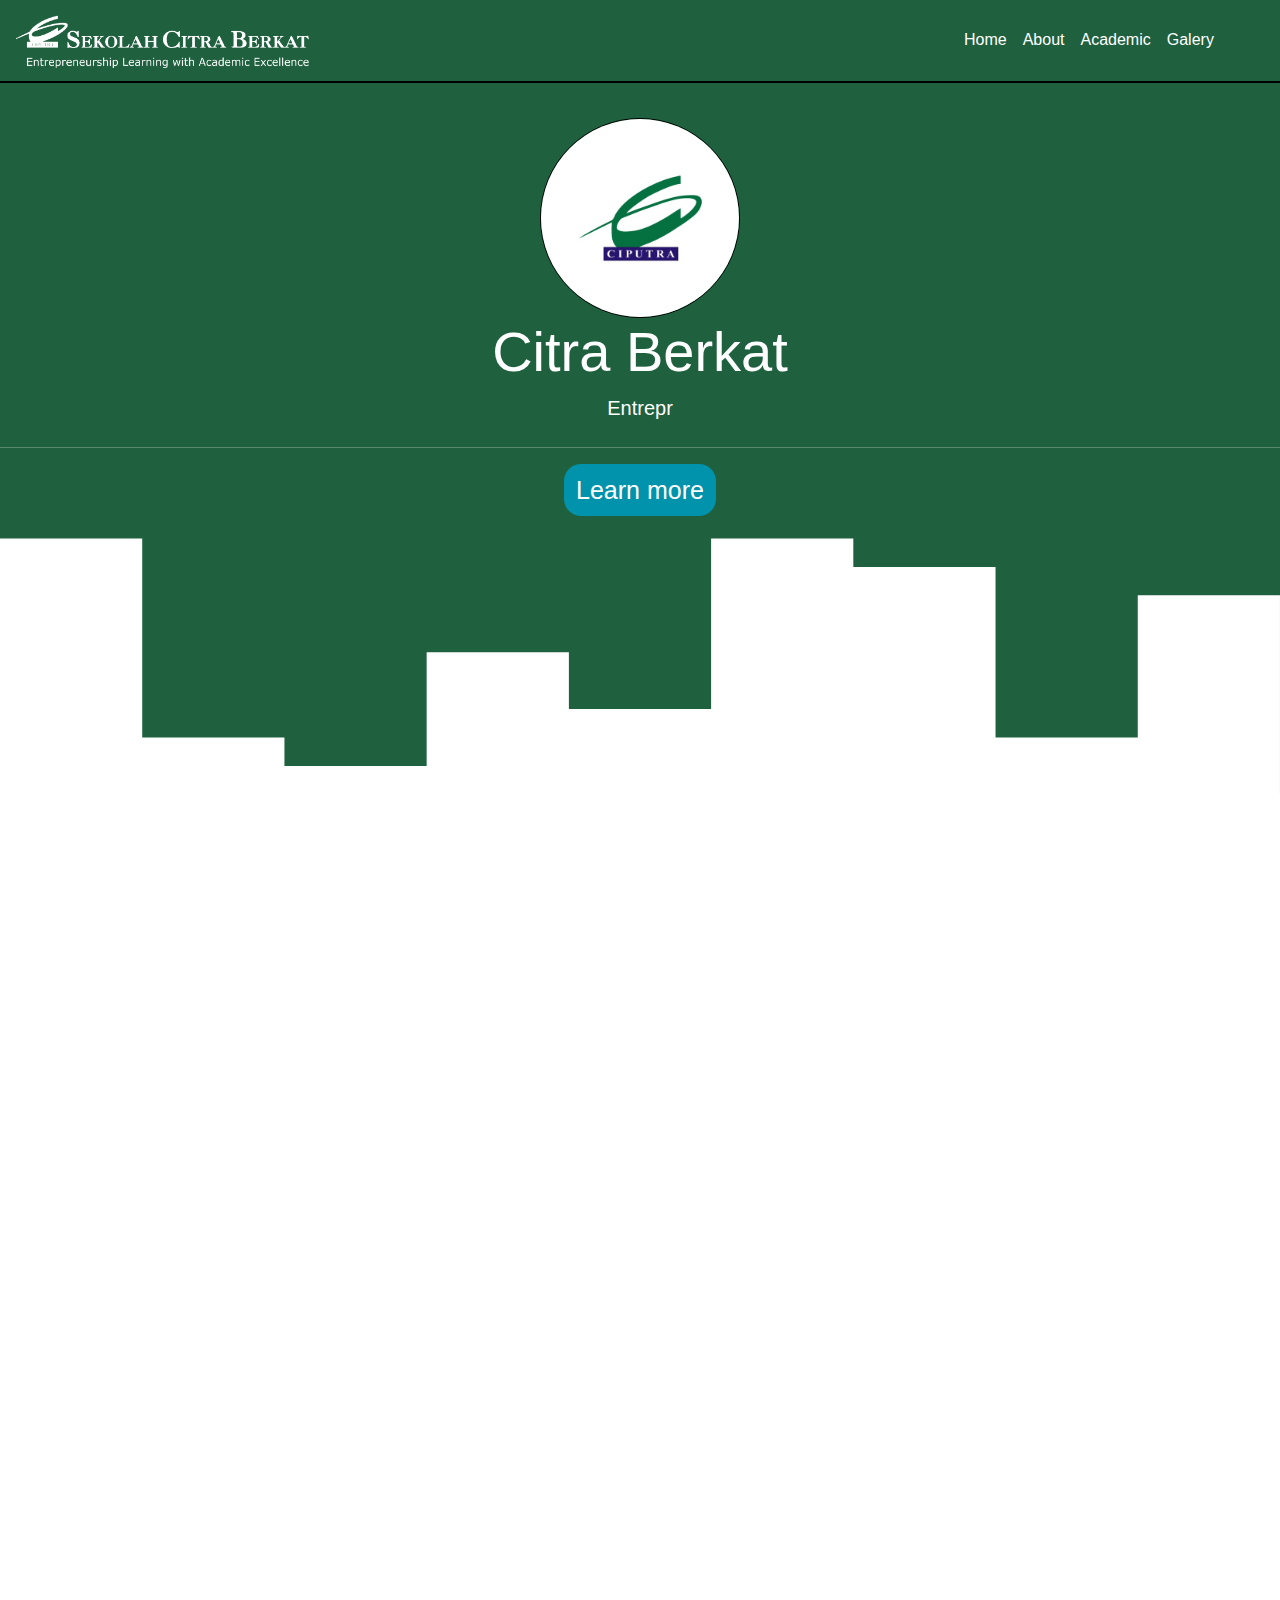
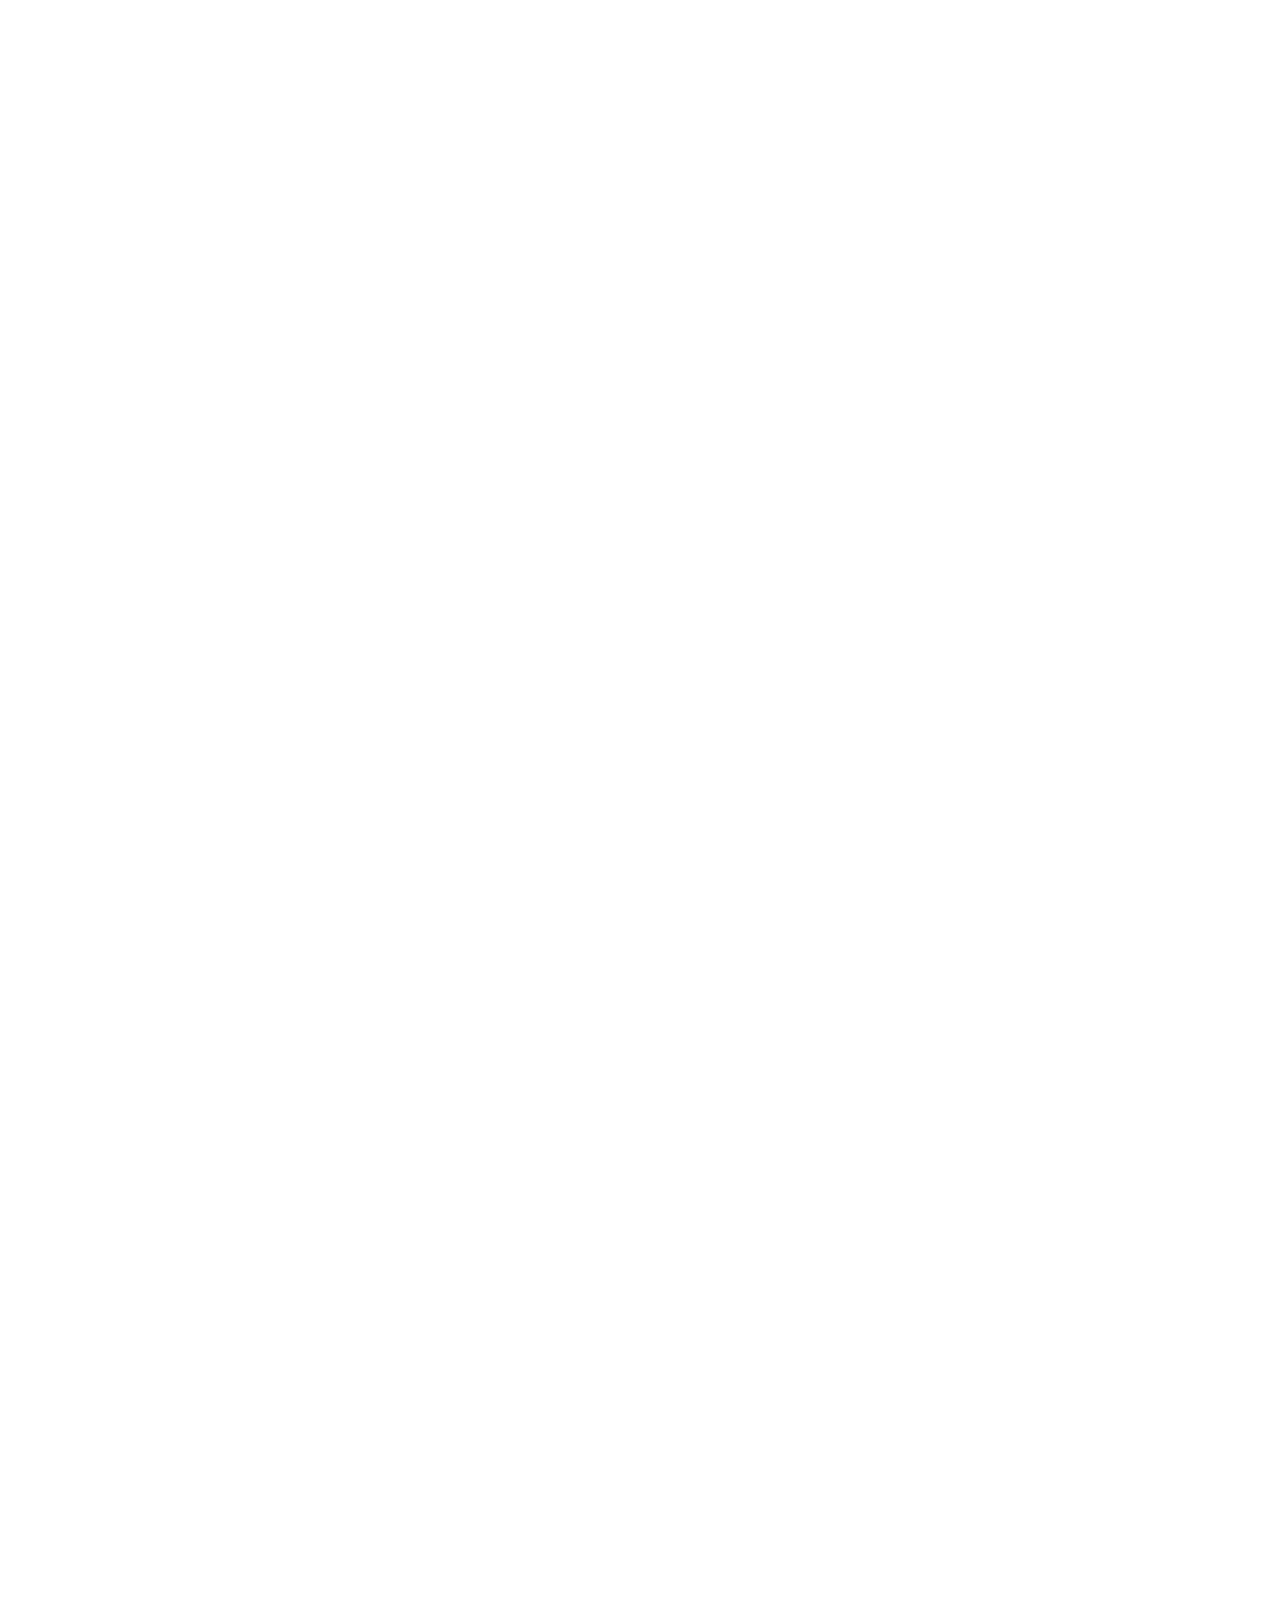
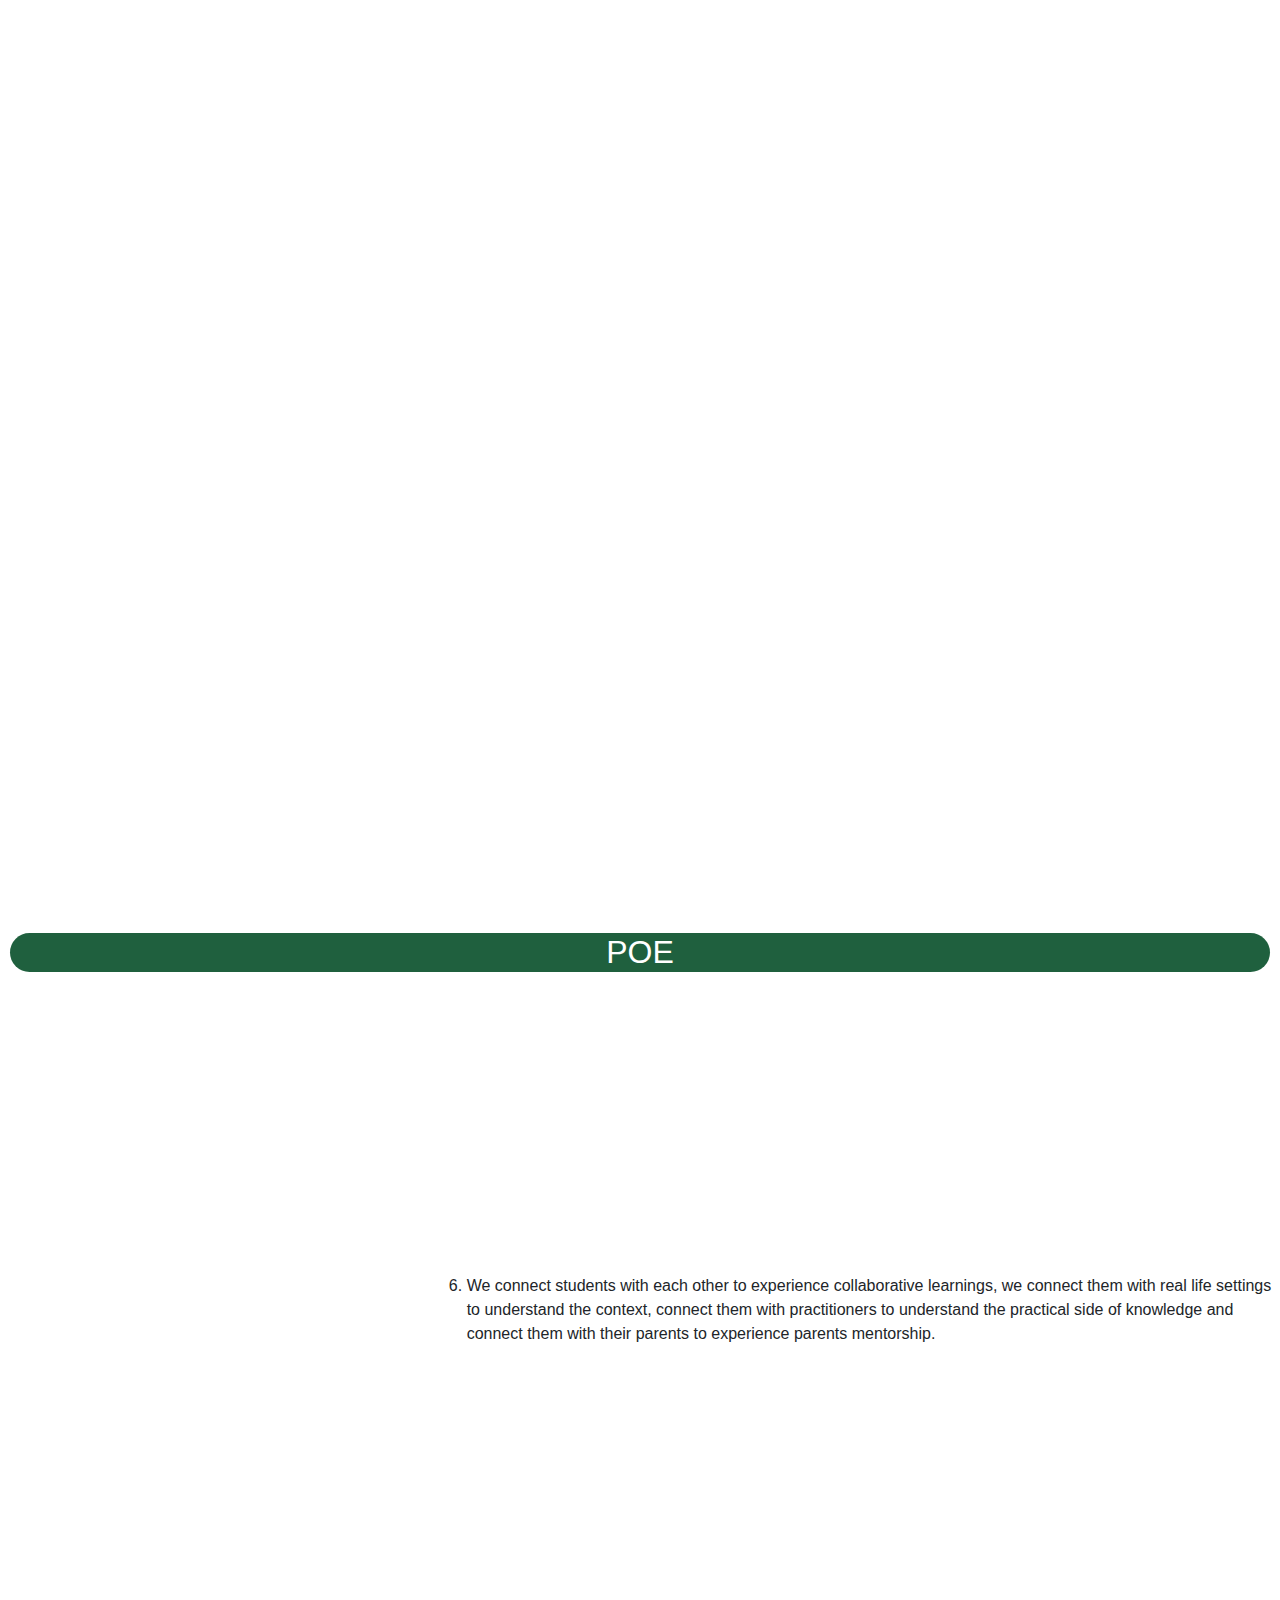
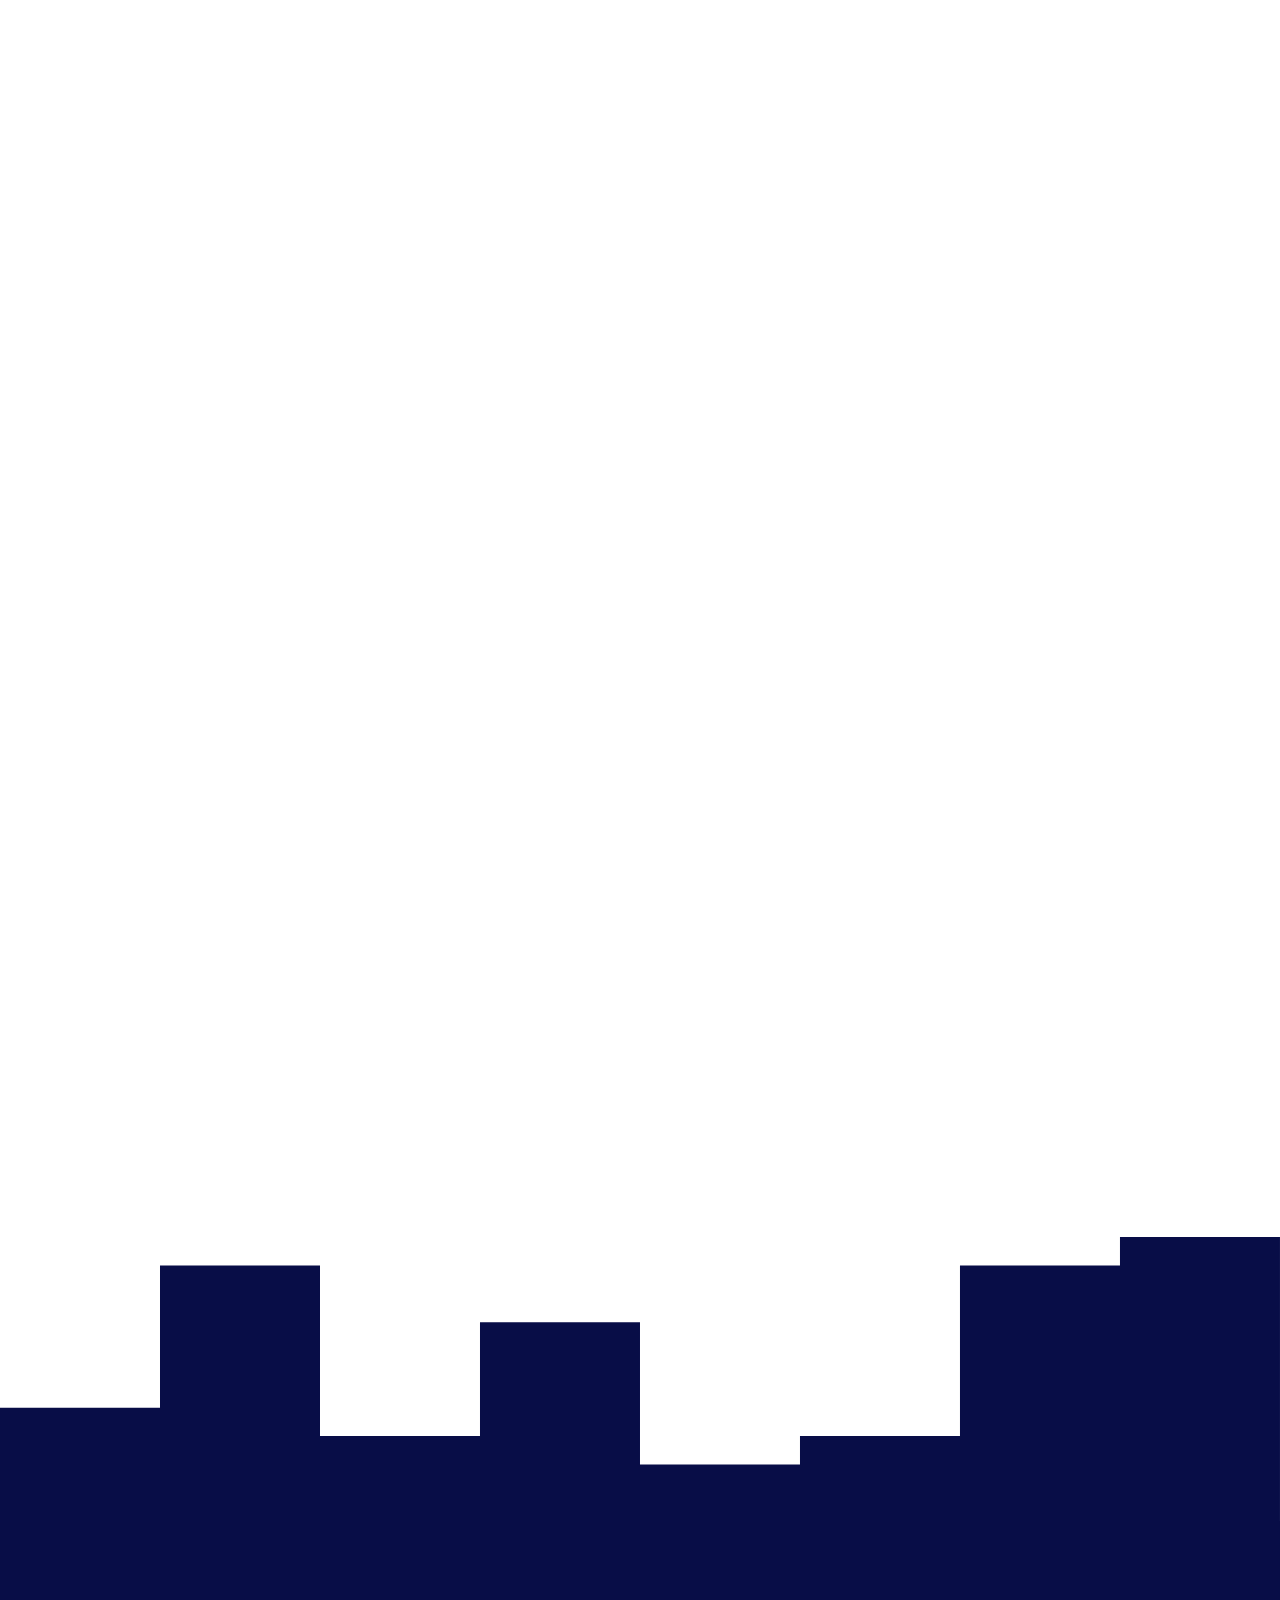
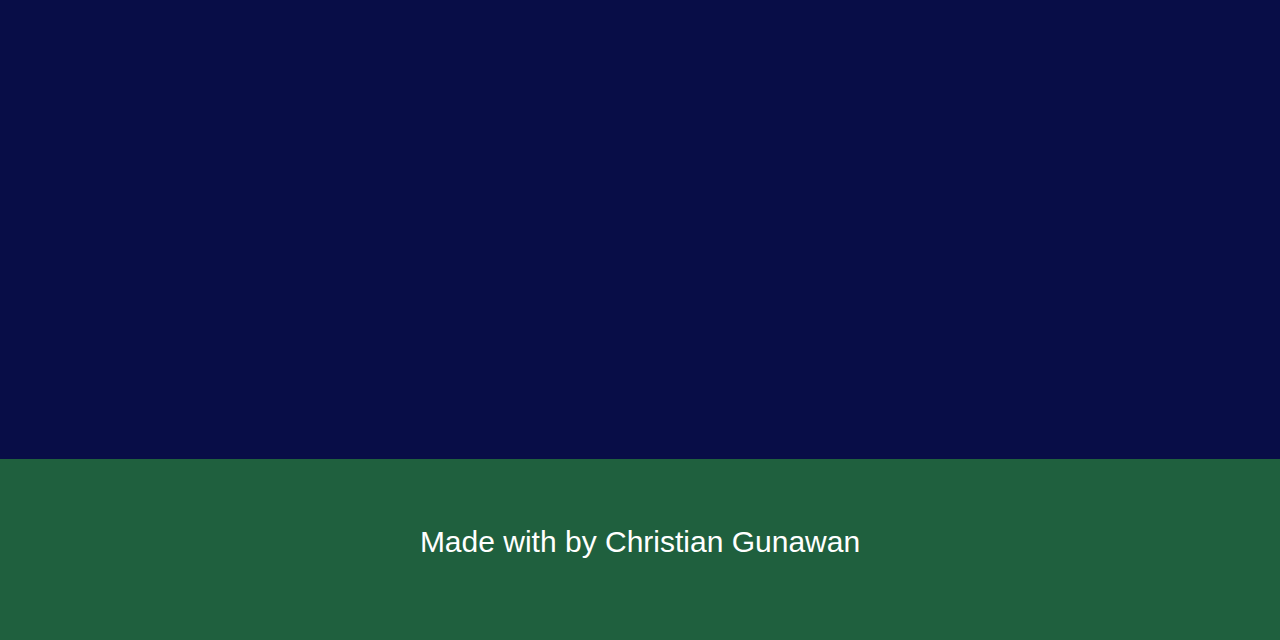
<file: html/index.html>
<!DOCTYPE html>
<html lang="en">

<head>
    <meta charset="UTF-8">
    <meta http-equiv="X-UA-Compatible" content="IE=edge">
    <meta name="viewport" content="width=device-width, initial-scale=1.0">
    <title>Citra Berkat</title>

    <!-- Bootstrap CSS -->
    <link rel="stylesheet" href="../asset/bootstrap-5.1.3-dist/css/bootstrap.min.css">

    <!-- My CSS -->
    <link rel="stylesheet" href="../css/style.css">

    <!-- Font Awesome -->
    <link rel="stylesheet" href="https://cdnjs.cloudflare.com/ajax/libs/font-awesome/6.1.1/css/all.min.css"
        integrity="sha512-KfkfwYDsLkIlwQp6LFnl8zNdLGxu9YAA1QvwINks4PhcElQSvqcyVLLD9aMhXd13uQjoXtEKNosOWaZqXgel0g=="
        crossorigin="anonymous" referrerpolicy="no-referrer" />

    <!-- Animate CSS -->
    <link rel="stylesheet" href="https://cdnjs.cloudflare.com/ajax/libs/animate.css/4.1.1/animate.min.css" />

    <!-- AOS Style -->
    <link href="https://unpkg.com/aos@2.3.1/dist/aos.css" rel="stylesheet">

    <!-- Faficon -->
    <link rel="apple-touch-icon-precomposed" sizes="57x57" href="../asset/favicomatic/apple-touch-icon-57x57.png" />
    <link rel="apple-touch-icon-precomposed" sizes="114x114" href="../asset/favicomatic/apple-touch-icon-114x114.png" />
    <link rel="apple-touch-icon-precomposed" sizes="72x72" href="../asset/favicomatic/apple-touch-icon-72x72.png" />
    <link rel="apple-touch-icon-precomposed" sizes="144x144" href="../asset/favicomatic/apple-touch-icon-144x144.png" />
    <link rel="apple-touch-icon-precomposed" sizes="60x60" href="../asset/favicomatic/apple-touch-icon-60x60.png" />
    <link rel="apple-touch-icon-precomposed" sizes="120x120" href="../asset/favicomatic/apple-touch-icon-120x120.png" />
    <link rel="apple-touch-icon-precomposed" sizes="76x76" href="../asset/favicomatic/apple-touch-icon-76x76.png" />
    <link rel="apple-touch-icon-precomposed" sizes="152x152" href="../asset/favicomatic/apple-touch-icon-152x152.png" />
    <link rel="icon" type="image/png" href="../asset/favicomatic/favicon-196x196.png" sizes="196x196" />
    <link rel="icon" type="image/png" href="../asset/favicomatic/favicon-96x96.png" sizes="96x96" />
    <link rel="icon" type="image/png" href="../asset/favicomatic/favicon-32x32.png" sizes="32x32" />
    <link rel="icon" type="image/png" href="../asset/favicomatic/favicon-16x16.png" sizes="16x16" />
    <link rel="icon" type="image/png" href="../asset/favicomatic/favicon-128.png" sizes="128x128" />
    <meta name="application-name" content="&nbsp;" />
    <meta name="msapplication-TileColor" content="#FFFFFF" />
    <meta name="msapplication-TileImage" content="mstile-144x144.png" />
    <meta name="msapplication-square70x70logo" content="mstile-70x70.png" />
    <meta name="msapplication-square150x150logo" content="mstile-150x150.png" />
    <meta name="msapplication-wide310x150logo" content="mstile-310x150.png" />
    <meta name="msapplication-square310x310logo" content="mstile-310x310.png" />

</head>

<body id="home">
    <!-- Navbar -->
    <nav class="navbar navbar-expand-lg fixed-top navbar-dark" id="navbar">
        <div class="container-fluid">
            <a class="navbar-brand" href="#">
                <img class="nav-logo" src="../asset/Logo SCB.png" alt="Logo Sekolah Citra Berkat">
            </a>
            <button class="navbar-toggler" type="button" data-bs-toggle="collapse" data-bs-target="#navbarNavAltMarkup"
                aria-controls="navbarNavAltMarkup" aria-expanded="false" aria-label="Toggle navigation">
                <i class="fa-solid fa-circle-chevron-down icons-bars"></i>
            </button>
            <div class="collapse navbar-collapse navbar-link" id="navbarNavAltMarkup">
                <div class="navbar-nav">
                    <a class="nav-link active text-end nav-hover" href="#home">Home</a>
                    <a class="nav-link active text-end nav-hover" href="#about">About</a>
                    <a class="nav-link active text-end nav-hover" href="#academic">Academic</a>
                    <a class="nav-link active text-end nav-hover" href="#galery">Galery</a>
                </div>
            </div>
        </div>
    </nav>

    <!-- Jumbotron -->
    <div class="jumbotron mt-5 text-center">
        <div class="d-flex justify-content-center">
            <img data-tilt data-tilt data-tilt-glare data-tilt-max-glare="0.8" src="../asset/Logo citra raya.jpg"
                alt="Citra Raya">
        </div>
        <h1 class="display-4">Citra Berkat</h1>
        <p class="lead"><span id="animate-typing"></span></p>
        <hr class="my-4">
        <a class="jumbotron-button" href="#about">Learn more</a>
        <svg xmlns="http://www.w3.org/2000/svg" viewBox="0 0 1440 320">
            <path fill="#ffff" fill-opacity="1"
                d="M0,256L0,32L160,32L160,256L320,256L320,288L480,288L480,160L640,160L640,224L800,224L800,32L960,32L960,64L1120,64L1120,256L1280,256L1280,96L1440,96L1440,320L1280,320L1280,320L1120,320L1120,320L960,320L960,320L800,320L800,320L640,320L640,320L480,320L480,320L320,320L320,320L160,320L160,320L0,320L0,320Z">
            </path>
        </svg>
    </div>

    <!-- About -->
    <div class="about" id="about">
        <div class="section">
            <div class="row">
                <div class="col">
                    <div class="about-text">
                        <h2 data-aos="fade-up" data-aos-duration="1000">About</h2>
                    </div>
                </div>
            </div>
            <!-- Ciputra Dream -->
            <div class="mt-5 card mb-3" data-aos="fade-down" data-aos-duration="1000o" data-tilt
                style="max-width: 100%;">
                <div class="row g-0 d-flex justify-content-center">
                    <div class="col-md">
                        <img src="../asset/ciputra dream.png" class="img-fluid rounded-start" alt="...">
                    </div>
                    <div class="col-md">
                        <div class="card-body">
                            <h5 class="card-title md">Ciputra Dream</h5>
                            <p class="card-text">
                                <span class="md">
                                    I strongly believe that a good entrepreneurial education is an important solution
                                    for
                                    the problems faced by the Indonesian young generation nowadays.

                                    “Entrepreneurship must be acquired at the early years in one’s life”.
                                </span>
                                <span class="md">
                                    Having an entrepreneurial attitude means having the thinking pattern, attitude and
                                    knowledge of an entrepreneur by which he is able to transform the valueless into
                                    valuable products,
                                </span>
                                <span class="md">
                                    “Changing and transforming trash into gold”
                                    “If I were to give a legacy to the young generation of this country then it would be
                                    the
                                    spirit of entrepreneurship”.
                                </span>
                            </p>
                            <p class="card-text"><small>Dr. (H.C.) Ir. Ciputra</small></p>
                        </div>
                    </div>
                </div>
            </div>
        </div>
        <!-- DIRECTOR'S WELCOME -->
        <div class="section">
            <div class="row">
                <div class="col about-text mt-5">
                    <h2 data-aos="flip-up" data-aos-duration="1000">
                        Director's Welcome
                    </h2>
                </div>
            </div>
            <div class="row mt-3 d-flex justify-content-center">
                <div class="col-lg-3 d-flex justify-content-center">
                    <img src="../asset/Boedi t.jpeg" data-tilt data-aos="zoom-in" data-aos-duration="1000"
                        alt="Boedi-Tjusila" class="dw-image">
                </div>
                <div class="col-lg d-flex justify-content-center">
                    <p data-aos="fade-left" data-aos-duration="1000">
                        The word “Global Citizen” becomes a very powerful force in the 21st century. Globalization has
                        had an impact for the people of the world where everyone has an opportunity to interact, learn
                        from each other, influence each other and many other things to achieve success. All these things
                        happen because of the rapid development of science and technology. The question is in the rapid
                        development of the world, what should be prepared and given by the world of education (school)
                        to someone (students) and what should be learned by the students in the teaching-learning
                        process in order to have a base for success in this life.
                    </p>
                </div>
                <div class="row">
                    <div class="col-lg-3 ms-1">
                        <p data-aos="fade-right" data-aos-duration="1000">
                            Have we ever thought when we entrust our child in a school since his/her kindergarten and
                            what kind of world he/she would encounter when he/she graduated from that school? What kind
                            of education, skills, learning process that is needed by children or students to be able to
                            cope with the challenges of present and future life?o
                        </p>
                    </div>
                    <div class="col-lg">
                        <p data-aos="flip-down" data-aos-duration="1000">
                            DR. (HC) Ir. Ciputra and Mr. Haryo Seno were the founders of Sekolah Citra Kasih and Sekolah
                            Citra Berkat. Sekolah Citra Kasih was established in 2003 and Sekolah Citra Berkat was
                            established in 2004. The aim of schools establishment is to bring intelligence and
                            prosperity to the nation. In the process of achieving that goal, the founders believe of a
                            holistic and quality education; particularly entrepreneurship education which is a way out
                            for young people to achieve success.
                        </p>
                    </div>
                    <div class="col-lg" data-aos="fade-up-left" data-aos-duration="1000">
                        <p>
                            Entrepreneurship education program is designed to build a system and learning that can
                            encourage the students to have mind set and action pattern which is innovative and creative.
                            The students can create something that has added value through exploration process of
                            knowledge and skills they have experienced. All of the above, we name the program as
                            Entrepreneurship Education Program K-12 Ciputra Way. This educational program is one
                            organized to have a qualified and holistic education.
                        </p>
                    </div>
                </div>
                <div class="row">
                    <div class="col-md ms-1" data-aos="fade-down-right" data-aos-duration="1000">
                        <p>
                            Entrepreneurship Education Program K-12 Ciputra Way is a unique program in Sekolah Citra
                            Kasih and Sekolah Citra Berkat. The students from Kindergarten to High School have been
                            educated, trained and equipped with good quality of education. Entrepreneurship and complete
                            life skills are added to form a resilient character based on the age of the child’s
                            psychological and spiritual development. School administrators believe that excellent and
                            holistic quality of education as well as entrepreneurship education program K-12 Ciputra Way
                            experienced by students in the teaching and learning process will produce graduates who are
                            able to achieve success in their life and will be blessing to others and the nation.
                        </p>
                    </div>
                </div>
            </div>
        </div>
        <!-- Vision, Mission, and School Culture -->
        <div class="section mt-5">
            <div class="row">
                <div class="col">
                    <div class="about-text">
                        <h2 data-aos="fade-up">Our Vision</h2>
                    </div>
                </div>
            </div>
            <div class="row">
                <div class="col d-flex justify-content-center mt-4 text-center">
                    <h3 data-aos="flip-left" data-aos-duration="2000">
                        Nurturing entrepreneurial spirit within holistic education.
                    </h3>
                </div>
            </div>
            <div class="row mt-5">
                <div class="col">
                    <div class="about-text mb-5">
                        <h2 data-aos="fade-up">
                            Our Mission
                        </h2>
                    </div>
                </div>
            </div>
            <div class="row">
                <div class="col d-flex justify-content-center text-center">
                    <h3 data-aos="flip-right" data-aos-duration="2000">
                        To educate and nurture the children to have Godly character and academic excellence, equipping
                        them to be an entrepreneur to transform the nation.
                    </h3>
                </div>
            </div>
            <div class="row">
                <div class="col">
                    <div class="about-text mb-5 mt-5">
                        <h2 data-aos="fade-up">
                            School Culture
                        </h2>
                    </div>
                </div>
            </div>
            <div class="row">
                <div class="col-lg-4 d-flex justify-content-center">
                    <img src="../asset/integrity.png" alt="integrity" class="vms-img" data-aos="zoom-in-out"
                        data-aos-duration="3000" data-tilt>
                </div>
                <div class="col-lg-4 d-flex justify-content-center">
                    <img src="../asset/professionalism.png" alt="professionalism" class="vms-img" class="vms-img"
                        data-aos="zoom-in-out" data-aos-duration="3000" data-tilt>
                </div>
                <div class="col-lg-4 d-flex justify-content-center">
                    <img src="../asset/entrepreneurship.png" alt="entrepreneurship" class="vms-img" class="vms-img"
                        data-aos="zoom-in-out" data-aos-duration="3000" data-tilt>
                </div>
            </div>
        </div>
    </div>

    <!-- Academic -->
    <div class="academic" id="academic">
        <div class="academic-text d-flex justify-content-center" data-aos="fade-up" data-aos-duration="3000">
            <h2>Academic</h2>
        </div>
        <div class="section">
            <div class="row">
                <div class="col d-flex justify-content-center">
                    <img data-aos="fade-up" data-aos-duration="2500" src="../asset/academic_excellence2-768x621.png"
                        alt="academic-excelence" class="academic-excelence" data-tilt>
                </div>
            </div>
            <div class="row mt-3 d-flex justify-content-center">
                <div class="col-md-7 ms-2 text-end">
                    <p data-aos="fade-up" data-aos-duration="2000">
                        Sekarang anak-anak dituntut menjadi pandai dalam berbagai hal. Menguasai standar akademis,
                        menjadi seorang yang kreatif dan inovatif, menguasai teknologi komunikasi, mempunyai jiwa
                        mandiri dalam memecahkan masalah dan sederetan tuntutan skills yang di ada di era ini. Sebuah
                        pola pikir dan perilaku yang bisa memenuhi tuntutan itu, yaitu: Entrepreneurship.
                    </p>
                </div>
                <div class="col-md">
                    <p data-aos="fade-up" data-aos-duration="2000">
                        Karena itu Sekolah Citra Kasih dan Seklah Citra Berkat mensinergikan peran Sekolah - Orang Tua
                        dan
                        Kehidupan Nyata dalam proses belajar. Membentuk anak-anak berkembang dan memfasilitasi siswa
                        secara
                        holistic: Pengetahuan, kecakapan hidup, kararakter serta cara berpikir seorang Entrepreneurship.
                    </p>
                </div>
            </div>
        </div>
        <div class="section">
            <div class="row">
                <div class="col">
                    <div class="academic-text">
                        <h2>POE</h2>
                    </div>
                </div>
            </div>
            <div class="row">
                <div class="col-lg-4 d-flex justify-content-center">
                    <img class="ms-3 poe-image" src="../asset/poe.png" alt="POE" data-aos="fade-up"
                        data-aos-duration="300" data-tilt>
                </div>
                <div class="col-lg d-flex justify-content-center mt-3">
                    <ul class="poe-list">
                        <li data-aos="fade-up" data-aos-anchor-placement="top-bottom">
                            The POE of SCK is a planned, structured and continual entrepreneurship learning from
                            Kindergarten up to grade 11.
                        </li>
                        <li data-aos="fade-up" data-aos-anchor-placement="top-bottom">
                            It is not just doing a prototype of business activities, it is an education experience
                            based
                            on pedagogical foundations.
                        </li>
                        <li data-aos="fade-up" data-aos-anchor-placement="top-bottom">
                            We “immerse” students into real-life challenges to understand the 3(three) key words of
                            entrepreneurship: opportunity, innovation & risk taking.
                        </li>
                        <li data-aos="fade-up" data-aos-anchor-placement="top-bottom">
                            We have a purpose beyond “new venture creation” experiment, we have a purpose to
                            intentionally build an entrepreneurial MASK (Mindset, Attitude/ Character, Skill &
                            Knowledge).
                        </li>
                        <li data-aos="fade-up" data-aos-anchor-placement="top-bottom">
                            We develop our own cycle of learning to maximize the impact of learning of each student.
                        </li>
                        <li odata-aos="fade-up" data-aos-anchor-placement="top-bottom">
                            We connect students with each other to experience collaborative learnings, we connect
                            them
                            with real life settings to understand the context, connect them with practitioners to
                            understand the practical side of knowledge and connect them with their parents to
                            experience
                            parents mentorship.
                        </li>
                        <li data-aos="fade-up" data-aos-anchor-placement="top-bottom">
                            We include social entrepreneurship & corporate entrepreneurship in the learning journey
                            of
                            the students.
                        </li>
                        <li data-aos="fade-up" data-aos-anchor-placement="top-bottom">
                            We integrate into the program our understanding on the latest knowledge on start up
                            development as the representation of current innovative entrepreneursh
                        </li>
                    </ul>
                </div>
            </div>
        </div>
        <div class="section mt-5">
            <div class="row">
                <div class="col">
                    <div class="academic-text" data-aos="fade-up" data-aos-duration="2500">
                        <h2>Entrepreneurship K-12 Ciputra Way</h2>
                    </div>
                </div>
            </div>
            <div class="row">
                <div class="col d-flex justify-content-center">
                    <img src="../asset/enterpreneurship.png" class="k-12" alt="Entrepreneurship K-12 Ciputra Way"
                        data-aos="fade-down" data-aos-duration="2000" data-tilt>
                </div>
            </div>
        </div>
        <div class="section mt-5">
            <div class="row">
                <div class="col">
                    <div class="academic-text" data-aos="fade-up" data-aos-duration="2500">
                        <h2>Curriculum</h2>
                    </div>
                </div>
            </div>
            <div class="row">
                <div class="col d-flex justify-content-center">
                    <img src="../asset/curriculum.png" alt="curriculum" class="curriculum" data-aos="fade-up"
                        data-aos-duration="2000" data-tilt>
                </div>
            </div>
        </div>
    </div>

    <!-- Galery -->
    <svg xmlns="http://www.w3.org/2000/svg" viewBox="0 0 1440 320" id="galery">
        <path fill="#080D47" fill-opacity="1"
            d="M0,288L0,192L180,192L180,32L360,32L360,224L540,224L540,96L720,96L720,256L900,256L900,224L1080,224L1080,32L1260,32L1260,0L1440,0L1440,320L1260,320L1260,320L1080,320L1080,320L900,320L900,320L720,320L720,320L540,320L540,320L360,320L360,320L180,320L180,320L0,320L0,320Z">
        </path>
    </svg>
    <div class="galery">
        <div class="section">
            <div class="row">
                <div class="col">
                    <div class="galery-text d-flex justify-content-center">
                        <h2 data-aos="flip-up" data-aos-duration="3000">Galery</h2>
                    </div>
                </div>
            </div>
            <div class="row">
                <div class="col d-flex justify-content-center">
                    <img src="../asset/gambar sekolah.jpg" data-aos="zoom-in" data-aos-duration="3000"
                        alt="Sekolah Citra berkat" class="galery-image1 rounded" width="400px" data-tilt>
                </div>
                <div class="col d-flex justify-content-center">
                    <img src="../asset/3.jpg" alt="Taman Sekolah" class="galery-image2 rounded" width="400px"
                        data-aos="zoom-in" data-aos-duration="3000" data-tilt>
                </div>
                <div class="col d-flex justify-content-center">
                    <img src="../asset/4.jpg" alt="Ruang buku" class="galery-image3 rounded" width="400px"
                        data-aos="zoom-in" data-aos-duration="3000" data-tilt>
                </div>
            </div>
            <div class="row">
                <div class="col">
                    <div class="text-center mt-5 mb-5" data-aos="flip-down" data-aos-duration="3000">
                        <a href="../html/galery.html" class="galery-button">View More</a>
                    </div>
                </div>
            </div>
        </div>
    </div>

    <!-- Footer -->
    <div class="footer">
        <p>Made with <i class="fa-solid fa-heart" style="color: red;"></i> by Christian Gunawan</p>
    </div>

    <!-- Bootstrap JavaScript -->
    <script src="../asset/bootstrap-5.1.3-dist/js/bootstrap.bundle.min.js"></script>

    <!-- AOS JavaScript -->
    <script src="https://unpkg.com/aos@2.3.1/dist/aos.js"></script>
    <script>
        AOS.init({
            once: true,
        });
    </script>

    <!-- Vanila tilt JS -->
    <script type="text/javascript" src="../asset/vanilla-tilt-minjs/vanilla-tilt.min.js"></script>

    <!-- My JavaScript -->
    <script src="../javascript/script.js"></script>
</body>

</html>
</file>
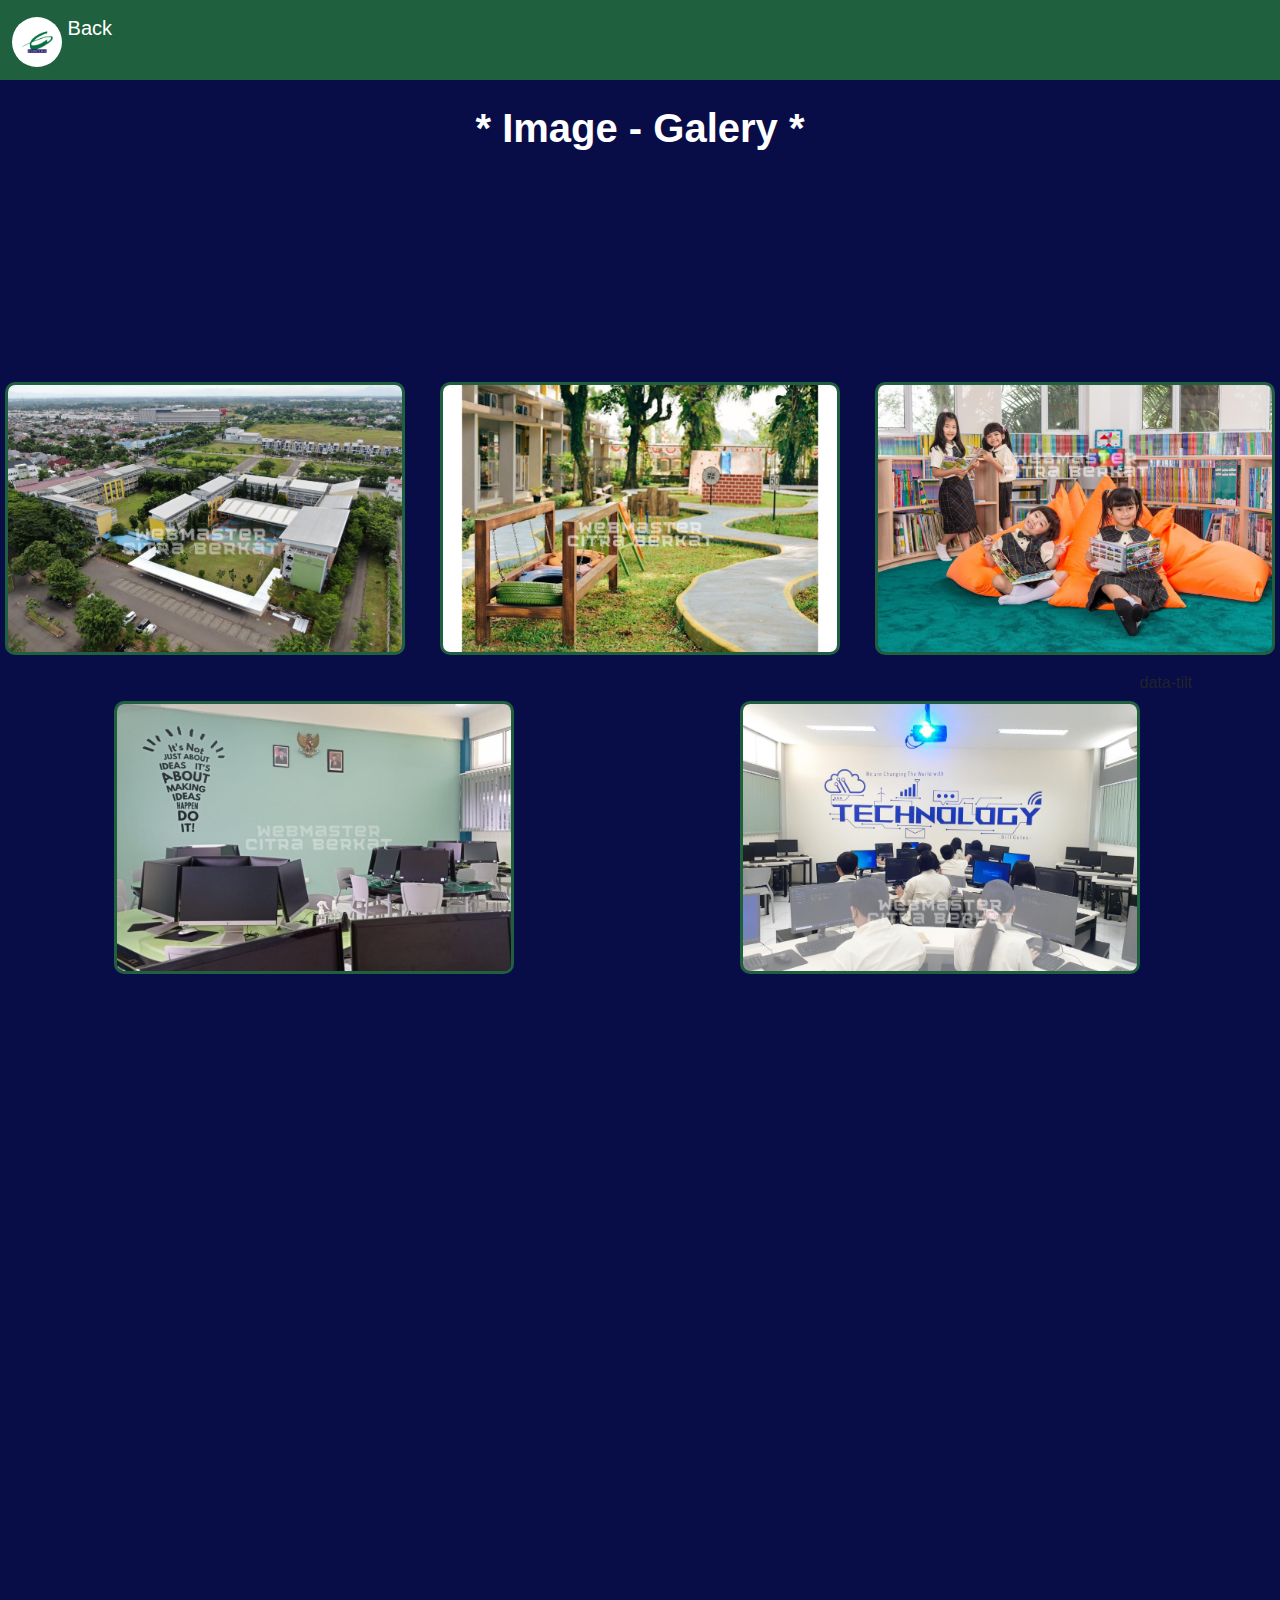
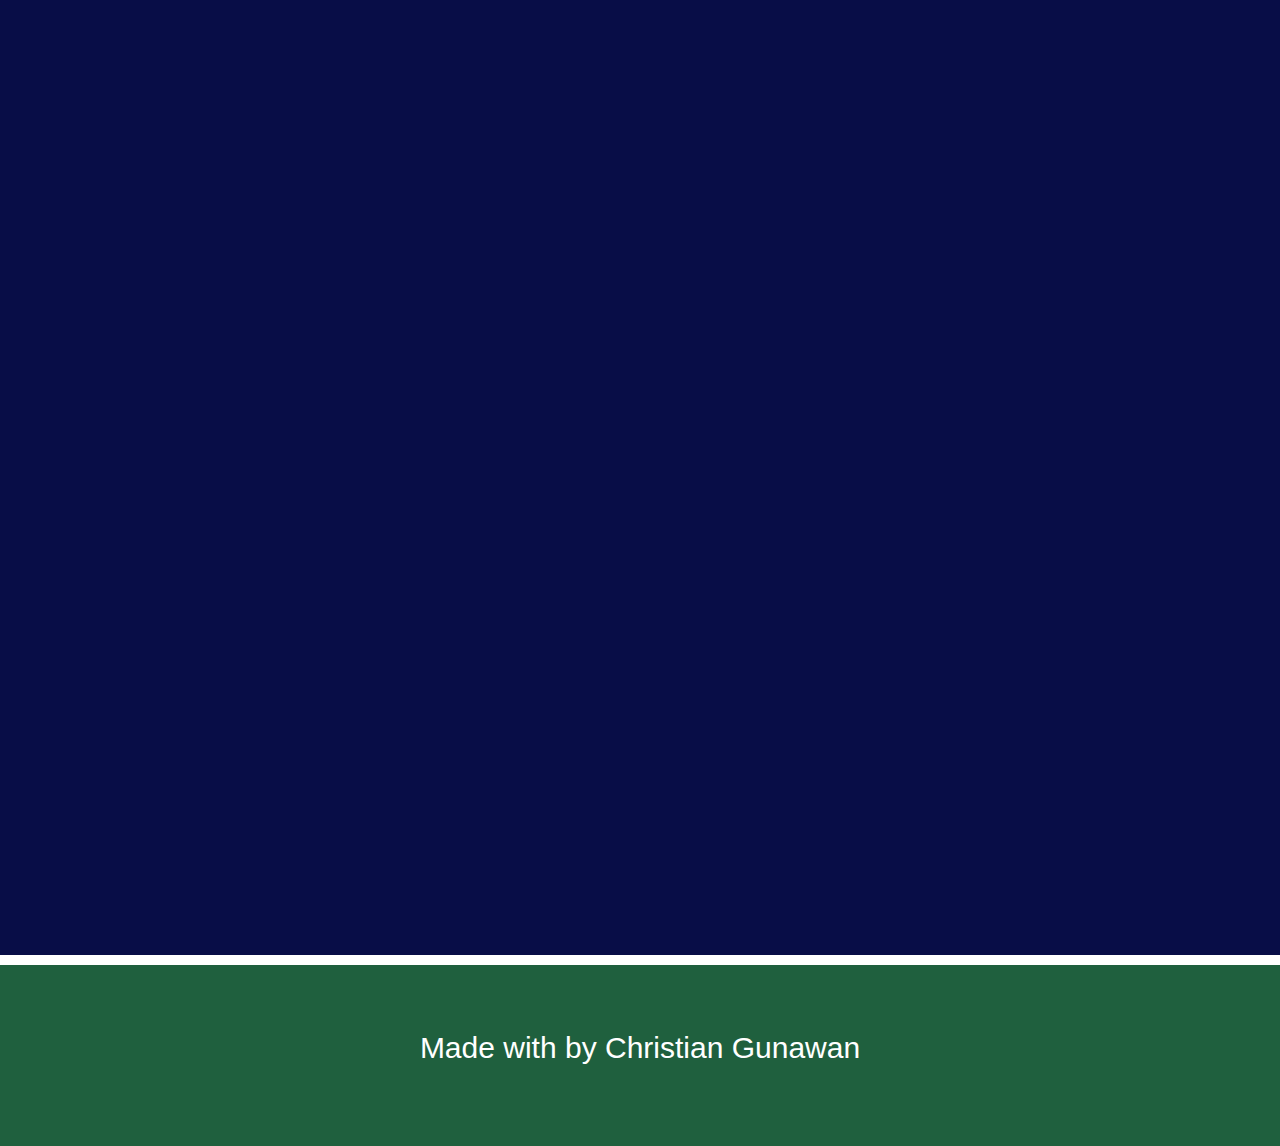
<file: html/galery.html>
<!DOCTYPE html>
<html lang="en">

<head>
    <meta charset="UTF-8">
    <meta http-equiv="X-UA-Compatible" content="IE=edge">
    <meta name="viewport" content="width=device-width, initial-scale=1.0">
    <title>Citra Berkat-Galery</title>
    <!-- CSS -->
    <link rel="stylesheet" href="../css/galery.css">
    <link rel="stylesheet" href="../asset/bootstrap-5.1.3-dist/css/bootstrap.min.css">
    <!-- Font Awesome -->
    <link rel="stylesheet" href="https://cdnjs.cloudflare.com/ajax/libs/font-awesome/6.1.1/css/all.min.css"
        integrity="sha512-KfkfwYDsLkIlwQp6LFnl8zNdLGxu9YAA1QvwINks4PhcElQSvqcyVLLD9aMhXd13uQjoXtEKNosOWaZqXgel0g=="
        crossorigin="anonymous" referrerpolicy="no-referrer" />

    <!-- AOS Style -->
    <link href="https://unpkg.com/aos@2.3.1/dist/aos.css" rel="stylesheet">

    <!-- Faficon -->
    <link rel="apple-touch-icon-precomposed" sizes="57x57" href="../asset/favicomatic/apple-touch-icon-57x57.png" />
    <link rel="apple-touch-icon-precomposed" sizes="114x114" href="../asset/favicomatic/apple-touch-icon-114x114.png" />
    <link rel="apple-touch-icon-precomposed" sizes="72x72" href="../asset/favicomatic/apple-touch-icon-72x72.png" />
    <link rel="apple-touch-icon-precomposed" sizes="144x144" href="../asset/favicomatic/apple-touch-icon-144x144.png" />
    <link rel="apple-touch-icon-precomposed" sizes="60x60" href="../asset/favicomatic/apple-touch-icon-60x60.png" />
    <link rel="apple-touch-icon-precomposed" sizes="120x120" href="../asset/favicomatic/apple-touch-icon-120x120.png" />
    <link rel="apple-touch-icon-precomposed" sizes="76x76" href="../asset/favicomatic/apple-touch-icon-76x76.png" />
    <link rel="apple-touch-icon-precomposed" sizes="152x152" href="../asset/favicomatic/apple-touch-icon-152x152.png" />
    <link rel="icon" type="image/png" href="../asset/favicomatic/favicon-196x196.png" sizes="196x196" />
    <link rel="icon" type="image/png" href="../asset/favicomatic/favicon-96x96.png" sizes="96x96" />
    <link rel="icon" type="image/png" href="../asset/favicomatic/favicon-32x32.png" sizes="32x32" />
    <link rel="icon" type="image/png" href="../asset/favicomatic/favicon-16x16.png" sizes="16x16" />
    <link rel="icon" type="image/png" href="../asset/favicomatic/favicon-128.png" sizes="128x128" />
    <meta name="application-name" content="&nbsp;" />
    <meta name="msapplication-TileColor" content="#FFFFFF" />
    <meta name="msapplication-TileImage" content="mstile-144x144.png" />
    <meta name="msapplication-square70x70logo" content="mstile-70x70.png" />
    <meta name="msapplication-square150x150logo" content="mstile-150x150.png" />
    <meta name="msapplication-wide310x150logo" content="mstile-310x150.png" />
    <meta name="msapplication-square310x310logo" content="mstile-310x310.png" />
</head>

<body>
    <!-- Navbar -->
    <nav class="navbar navbar-dark">
        <div class="container-fluid">
            <a class="navbar-brand" href="../html/index.html">
                <img src="../asset/Logo citra raya.jpg" alt="logo Citra raya" width="50"
                    class="d-inline-block align-text-top logo-citra">
                <i class="fa-solid fa-arrow-left"></i> Back
            </a>
        </div>
    </nav>

    <!-- Content -->
    <div class="content">
        <div class="section">
            <div class="row">
                <div class="col">
                    <h1 class="galery-text text-center mt-4">* Image - Galery *</h1>
                </div>
            </div>
            <div class="row">
                <div class="col d-flex justify-content-center" data-aos="fade-up" data-aos-duration="3000">
                    <img src="../asset/gambar sekolah.jpg" alt="1" width="400px" class="galery-img-image" data-tilt>
                </div>
                <div class="col d-flex justify-content-center" data-aos="fade-up" data-aos-duration="3000">
                    <img src="../asset/3.jpg" alt="2" width="400px" class="galery-img-image" data-tilt>
                </div>
                <div class="col d-flex justify-content-center" data-aos="fade-up" data-aos-duration="3000">
                    <img src="../asset/4.jpg" alt="3" width="400px" class="galery-img-image" data-tilt>
                </div>
            </div>
            <div class="row mt-3">
                <div class="col d-flex justify-content-center" data-aos="fade-up" data-aos-duration="3000">
                    <img src="../asset/labkom SD.jpg" alt="4" width="400px" class="galery-img-image" data-tilt>
                </div>
                <div class="col d-flex justify-content-center" data-aos="fade-up" data-aos-duration="3000">
                    <img src="../asset/labkom smp-sma.jpg" alt="5" width="400px" class="galery-img-image" data-tilt>
                    data-tilt
                </div>
                <div class="col d-flex justify-content-center" data-aos="fade-up" data-aos-duration="3000">
                    <img src="../asset/perpus SD.jpg" alt="6" width="400px" class="galery-img-image" data-tilt>
                </div>
            </div>
            <div class="row mt-3">
                <div class="col d-flex justify-content-center" data-aos="fade-up" data-aos-duration="3000">
                    <img src="../asset/perpus TK.jpg" alt="7" width="400px" class="galery-img-image" data-tilt>
                </div>
                <div class="col d-flex justify-content-center" data-aos="fade-up" data-aos-duration="3000">
                    <img src="../asset/Music Room SD.jpg" alt="8" width="400px" class="galery-img-image" data-tilt>
                </div>
                <div class="col d-flex justify-content-center" data-aos="fade-up" data-aos-duration="3000">
                    <img src="../asset/Music Room SMP SMA.jpg" alt="9" width="400px" class="galery-img-image" data-tilt>
                </div>
            </div>
            <div class="row mt-3">
                <div class="col d-flex justify-content-center" data-aos="fade-up" data-aos-duration="3000">
                    <img src="../asset/Student Lounge SMP.jpg" alt="10" width="400px" class="galery-img-image"
                        data-tilt>
                </div>
                <div class="col d-flex justify-content-center" data-aos="fade-up" data-aos-duration="3000">
                    <img src="../asset/21.jpg" alt="11" width="400px" class="galery-img-image">
                </div>
                <div class="col d-flex justify-content-center" data-aos="fade-up" data-aos-duration="3000">
                    <img src="../asset/24.jpg" alt="12" width="400px" class="galery-img-image" data-tilt>
                </div>
            </div>
            <div class="row mt-3">
                <div class="col d-flex justify-content-center" data-aos="fade-up" data-aos-duration="3000">
                    <img src="../asset/1.jpg" alt="13" width="400px" class="galery-img-image" data-tilt>
                </div>
                <div class="col d-flex justify-content-center" data-aos="fade-up" data-aos-duration="3000">
                    <img src="../asset/8.jpg" alt="14" width="400px" class="galery-img-image" data-tilt>
                </div>
                <div class="col d-flex justify-content-center" data-aos="fade-up" data-aos-duration="3000">
                    <img src="../asset/9.jpg" alt="15" width="400px" class="galery-img-image" data-tilt>
                </div>
            </div>
            <div class="row mt-3">
                <div class="col d-flex justify-content-center" data-aos="fade-up" data-aos-duration="3000">
                    <img src="../asset/10.jpg" alt="16" width="400px" class="galery-img-image" data-tilt>
                </div>
                <div class="col d-flex justify-content-center" data-aos="fade-up" data-aos-duration="3000">
                    <img src="../asset/12.jpg" alt="17" width="400px" class="galery-img-image" data-tilt>
                </div>
                <div class="col d-flex justify-content-center" data-aos="fade-up" data-aos-duration="3000">
                    <img src="../asset/13.jpg" alt="18" width="400px" class="galery-img-image" data-tilt>
                </div>
            </div>
        </div>
    </div>

    <!-- Footer -->
    <div class="footer">
        <p>Made with <i class="fa-solid fa-heart" style="color: red;"></i> by Christian Gunawan</p>
    </div>

    <!--Bootstrap JavaScript -->
    <script src="../asset/bootstrap-5.1.3-dist/js/bootstrap.bundle.min.js"></script>

    <!-- Vanila tilt JS -->
    <script type="text/javascript" src="../asset/vanilla-tilt-minjs/vanilla-tilt.min.js"></script>

    <!-- AOS JavaScript -->
    <script src="https://unpkg.com/aos@2.3.1/dist/aos.js"></script>
    <script>
        AOS.init({
            once: true,
        });
    </script>
</body>

</html>
</file>
<file: css/style.css>
/* To all */

* {
    margin: 0;
    padding: 0;
    font-family: sans-serif, 'Courier New', Courier, monospace;
}

body {
    overflow-y: scroll;
    scroll-behavior: smooth;
    overflow-x: hidden;
}

/* Navbar */
.navbar {
    background-color: #1F603E;
    color: white;
    border-bottom: 2px solid black;
    z-index: 100;
}

.navbar-link {
    margin-left: 50%;
}

.nav-logo {
    width: 300px;
}

.nav-hover {
    color: #1F603E;
}

.nav-hover:hover {
    font-size: larger;
}

.icons-bars {
    color: white;
}

/* Jumbotron */
.jumbotron {
    background-color: #1F603E;
    color: white;
}

.jumbotron img {
    width: 200px;
    border-radius: 50%;
    border: 1px solid black;
    margin-top: 70px;
}

.jumbotron-button {
    background-color: #0093AB;
    color: white;
    padding: 12px;
    border-radius: 17px;
    text-decoration: none;
    font-size: 25px;
    transition-duration: 1.2s;
}

.jumbotron-button:hover {
    background-color: white;
    color: #1F603E;
}

/* About */

.about-text h2 {
    color: #1F603E;
    text-decoration: underline;
    text-align: center;
}

/* Ciputra Dream */
.card {
    background-color: #1F603E;
    color: white;
    margin-left: 100px;
    margin-right: 100px;
}

/* Director's Welcome */
.dw-image {
    border-radius: 50%;
}

/* Vision, Mission, and School Culture */
.vms-img {
    border-radius: 20px;
    margin-top: 30px;
}

/* Academic */
.academic {
    margin-top: 200px;
}

.academic-text {
    text-align: center;
    color: white;
    background-color: #1F603E;
    margin-left: 10px;
    margin-right: 10px;
    border-radius: 30px;
    margin-bottom: 70px;
}

.poe-image {
    width: 300px;
    border-radius: 10px;
}

.poe-list {
    list-style: decimal;
}

.k-12 {
    width: 900px;
}

.curriculum {
    width: 900px;
}

/* Galery */
.galery {
    background-color: #080D47;
}

.galery-text {
    color: white;
    margin-bottom: 100px;
}

.galery-button {
    background-color: #1F603E;
    padding: 13px;
    text-decoration: none;
    color: white;
    transition-duration: 1.3s;
    border-radius: 30px;
}

/* Footer */

.footer {
    background-color: #1F603E;
    color: white;
    text-align: center;
    padding: 60px;
    font-size: 30px;
}

/* @Media Screen */

@media screen and (max-width: 1024px) {
    .navbar-link {
        margin-left: 25%;
    }

    .k-12 {
        width: 700px;
    }
}

@media screen and (max-width: 768px) {
    .academic-excelence {
        width: 500px;
    }

    .k-12 {
        width: 500px;
    }

    .curriculum {
        width: 100%;
    }
}

@media screen and (max-width: 650px) {
    .k-12 {
        width: 400px;
    }
}

@media screen and (max-width: 425px) {
    .nav-logo {
        width: 200px;
    }

    .card {
        margin-left: 0;
        margin-right: 0;
    }

    .k-12 {
        width: 300px;
    }

    .academic-excelence {
        width: 200px;
    }

    .galery-image1,
    .galery-image2,
    .galery-image3 {
        width: 300px;
        margin-top: 50px;
    }
}

@media screen and (max-width: 375px) {
    .vms-img {
        width: 200px;
    }
}
</file>
<file: css/galery.css>
* {
    margin: 0;
    padding: 0;
    font-family: sans-serif, 'Courier New', Courier, monospace;
}

body {
    overflow-x: hidden;
}

/* Navbar */
.navbar {
    background-color: #1F603E;
    color: white;
}

.navbar img {
    border-radius: 50%;
}

.content {
    background-color: #080D47;
}

.galery-text {
    color: white;
    margin-bottom: 200px;
    font-weight: bolder;
}

.galery-img-image {
    border-radius: 10px;
    border: 3px solid #1F603E;
    margin-top: 30px;
}

/* Footer */

.footer {
    background-color: #1F603E;
    color: white;
    text-align: center;
    padding: 60px;
    font-size: 30px;
    margin-top: 10px;
}

/* Media Screen */
@media screen and (max-width: 425px) {
    .galery-img-image {
        width: 300px;
    }
}
</file>
